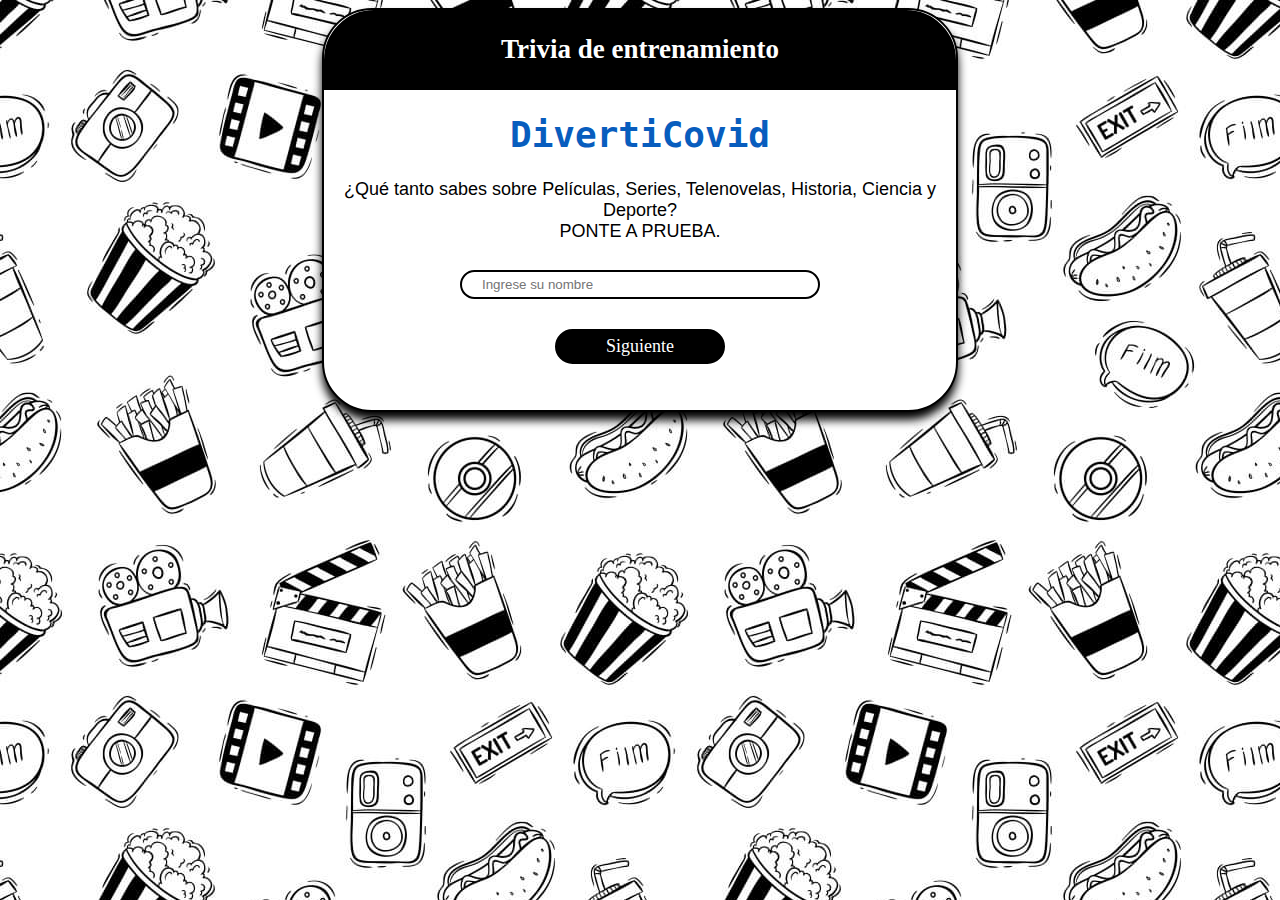
<file: index.html>
<!DOCTYPE html>
<html lang="es">

<head>
    <meta charset="UTF-8">
    <meta http-equiv="X-UA-Compatible" content="IE=edge">
    <meta name="viewport" content="width=device-width, initial-scale=1.0">
    <title>.::Trivia::.</title>
    <link rel="stylesheet" href="CSS/stylo.css">
</head>

<body>

    <main>
        <div class="presentacion11">
            <div class="marca">
                <h2>Trivia de entrenamiento</h2>
            </div>
            <div class="container">
                <h1>DivertiCovid</h1>
                <p>¿Qué tanto sabes sobre Películas, Series, Telenovelas, Historia, Ciencia y Deporte?
                    <br>PONTE A PRUEBA.
                </p>
                <input type="text" id="nombre" name="nombre" placeholder="Ingrese su nombre" class="input">

                <a href="VISTAS/categoria.html" id="boton" class="boton">Siguiente</a>
            </div>
        </div>
    </main>
    <script src="JS/script.js"></script>
</body>

</html>
</file>
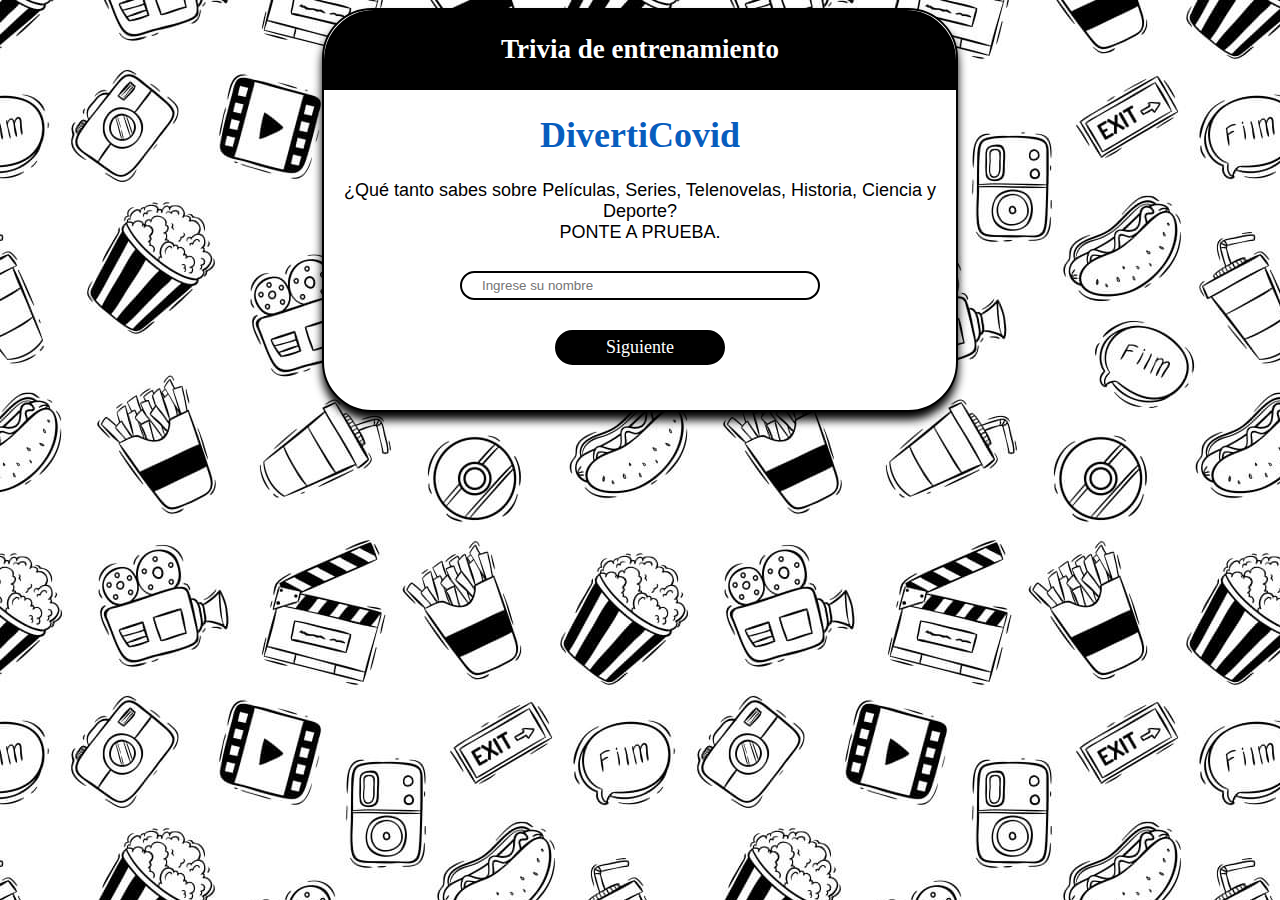
<file: trivia/index.html>
<!DOCTYPE html>
<html lang="es">

<head>
    <meta charset="UTF-8">
    <meta http-equiv="X-UA-Compatible" content="IE=edge">
    <meta name="viewport" content="width=device-width, initial-scale=1.0">
    <title>.::Trivia::.</title>
    <link rel="stylesheet" href="CSS/stylo.css">
</head>

<body>

    <main>
        <div class="presentacion">
            <div class="marca">
                <h2>Trivia de entrenamiento</h2>
            </div>
            <div class="container">
                <h1>DivertiCovid</h1>
                <p>¿Qué tanto sabes sobre Películas, Series, Telenovelas, Historia, Ciencia y Deporte?
                    <br>PONTE A PRUEBA.
                </p>
                <input type="text" id="nombre" name="nombre" placeholder="Ingrese su nombre" class="input">

                <a href="VISTAS/categoria.html" id="boton" class="boton">Siguiente</a>
            </div>
        </div>
    </main>
    <script src="JS/script.js"></script>
</body>

</html>
</file>
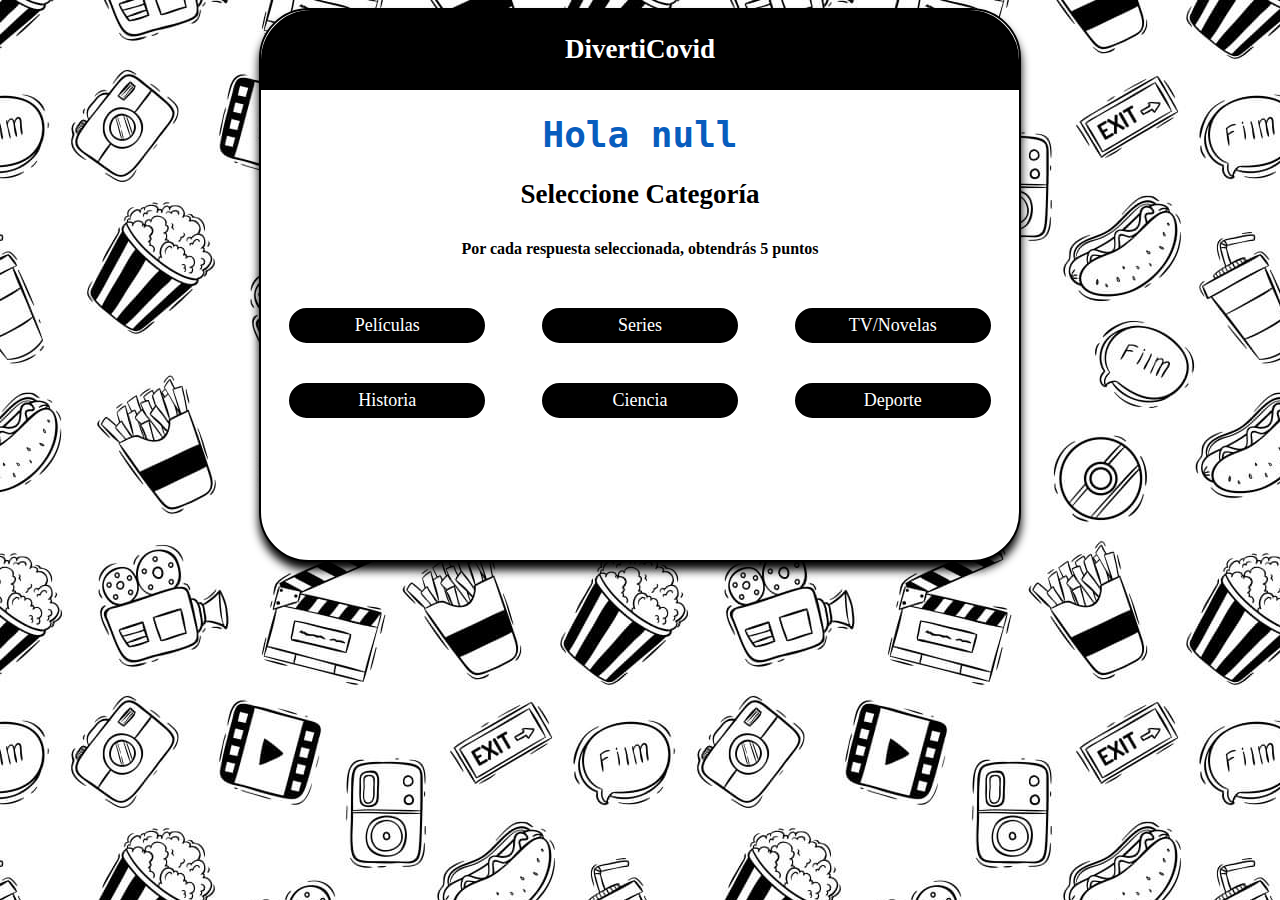
<file: VISTAS/categoria.html>
<!DOCTYPE html>
<html lang="es">

<head>
    <meta charset="UTF-8">
    <meta http-equiv="X-UA-Compatible" content="IE=edge">
    <meta name="viewport" content="width=device-width, initial-scale=1.0">
    <title>.::Categoría::.</title>
    <link rel="stylesheet" href="../CSS/stylo.css">
</head>

<body>
    <!-- <a href="../index.html"></a> -->
    <main>
        <div class="presentacion22">
            <div class="marca">
                <h2>DivertiCovid</h2>
            </div>
            <div class="container">
                <h1 class="titulo" id="saludo">Hola </h1>
                <h2>Seleccione Categoría</h2>
                <h2 class="puntos">Por cada respuesta seleccionada, obtendrás 5 puntos</h2>
                <div class="botones">
                    <a href="peliculas.html" class="boton">Películas</a>
                    <a href="series.html" class="boton">Series</a>
                    <a href="telenovelas.html" class="boton">TV/Novelas</a>
                    <a href="historia.html" class="boton">Historia</a>
                    <a href="ciencia.html" class="boton">Ciencia</a>
                    <a href="deporte.html" class="boton">Deporte</a>
                </div>
                <!-- <p>¿Qué tanto sabes sobre películas, series y Telenovelas? -->
                    <!-- <br>PONTE A PRUEBA. -->
                <!-- </p> -->
                <!-- <input type="text" id="nombre" name="nombre" placeholder="Ingrese su nombre" class="input"> -->

                <!-- <a href="a" id="botton" class="botton">Siguiente</a> -->

            </div>
        </div>
    </main>
    <script src="../JS/categoria.js"></script>
</body>

</html>
</file>
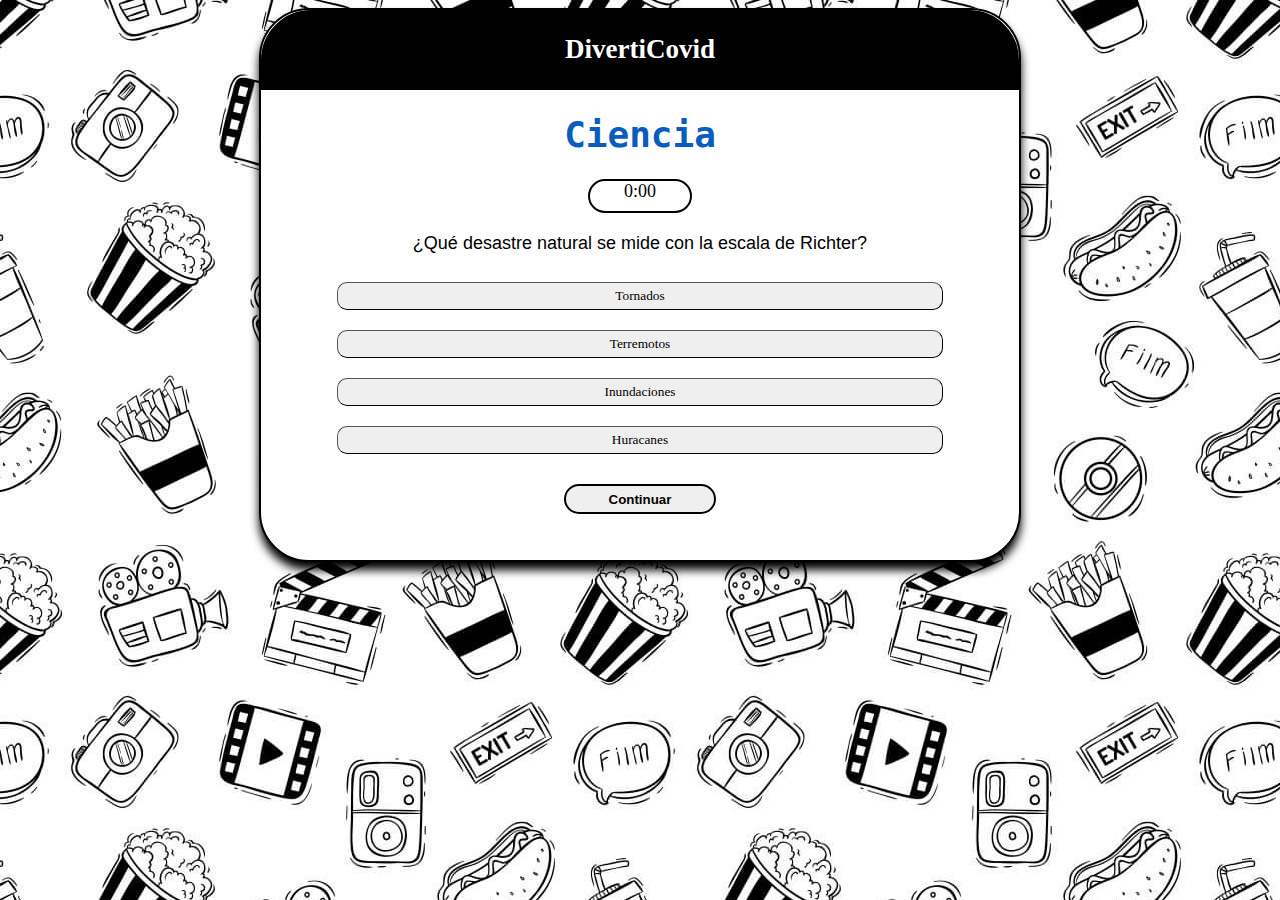
<file: VISTAS/ciencia.html>
<!DOCTYPE html>
<html lang="es">
<head>
    <meta charset="UTF-8">
    <meta http-equiv="X-UA-Compatible" content="IE=edge">
    <meta name="viewport" content="width=device-width, initial-scale=1.0">
    <title>.::Ciencias::.</title>
    <link rel="stylesheet" href="../CSS/stylo.css">
</head>
<body>
    <main>
        <div class="presentacion22">
            <div class="marca">
                <h2>DivertiCovid</h2>
            </div>
            <h1 class="titulo">Ciencia</h1>
            <div class="cronometro" id="cronometro">
                0:00
            </div>
            <div id="pregunta">


            </div>
            <button class="botonSiguiente" id="siguienteTrivia">Continuar</button>
        </div>
    </main>
    <script src="../JS/ciencia.js"></script>
</body>
</html>
</file>
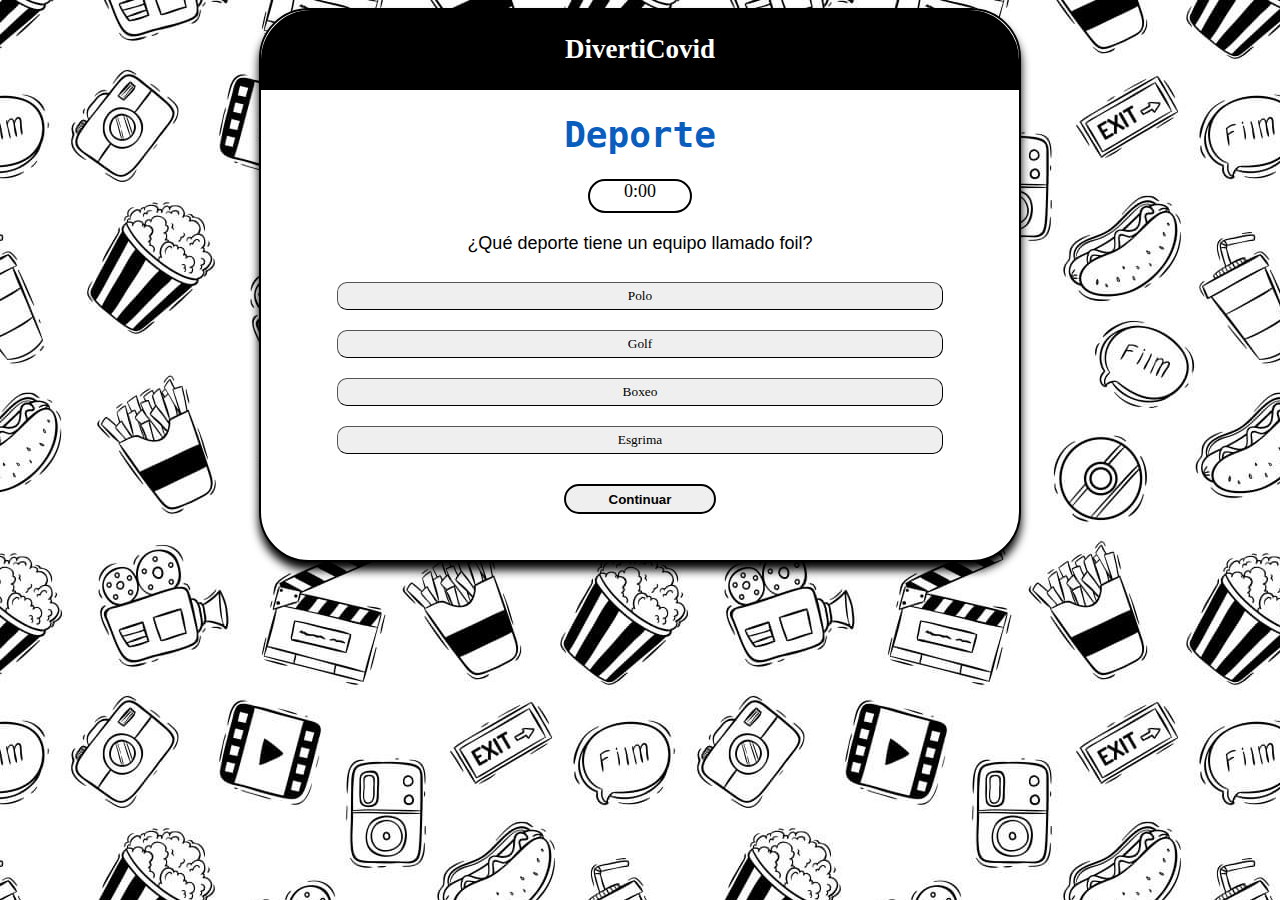
<file: VISTAS/deporte.html>
<!DOCTYPE html>
<html lang="es">
<head>
    <meta charset="UTF-8">
    <meta http-equiv="X-UA-Compatible" content="IE=edge">
    <meta name="viewport" content="width=device-width, initial-scale=1.0">
    <title>.::Deportes::.</title>
    <link rel="stylesheet" href="../CSS/stylo.css">
</head>
<body>
    <main>
        <div class="presentacion22">
            <div class="marca">
                <h2>DivertiCovid</h2>
            </div>
            <h1 class="titulo">Deporte</h1>
            <div class="cronometro" id="cronometro">
                0:00
            </div>
            <div id="pregunta">


            </div>
            <button class="botonSiguiente" id="siguienteTrivia">Continuar</button>
        </div>
    </main>
    <script src="../JS/deporte.js"></script>
</body>
</html>
</file>
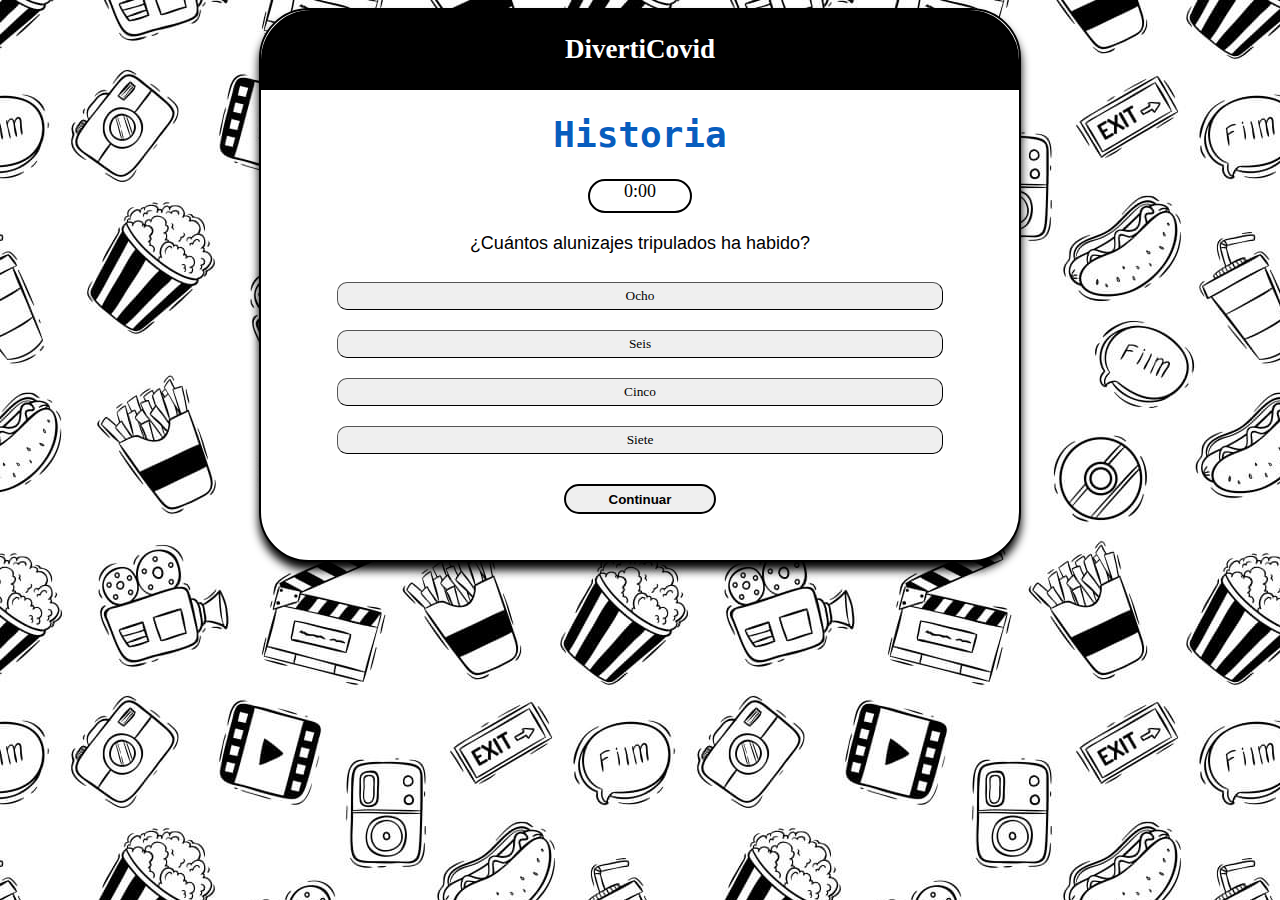
<file: VISTAS/historia.html>
<!DOCTYPE html>
<html lang="es">
<head>
    <meta charset="UTF-8">
    <meta http-equiv="X-UA-Compatible" content="IE=edge">
    <meta name="viewport" content="width=device-width, initial-scale=1.0">
    <title>.::Historia::.</title>
    <link rel="stylesheet" href="../CSS/stylo.css">
</head>
<body>
    <main>
        <div class="presentacion22">
            <div class="marca">
                <h2>DivertiCovid</h2>
            </div>
            <h1 class="titulo">Historia</h1>
            <div class="cronometro" id="cronometro">
                0:00
            </div>
            <div id="pregunta">


            </div>
            <button class="botonSiguiente" id="siguienteTrivia">Continuar</button>
        </div>
    </main>
    <script src="../JS/historia.js"></script>
</body>
</html>
</file>
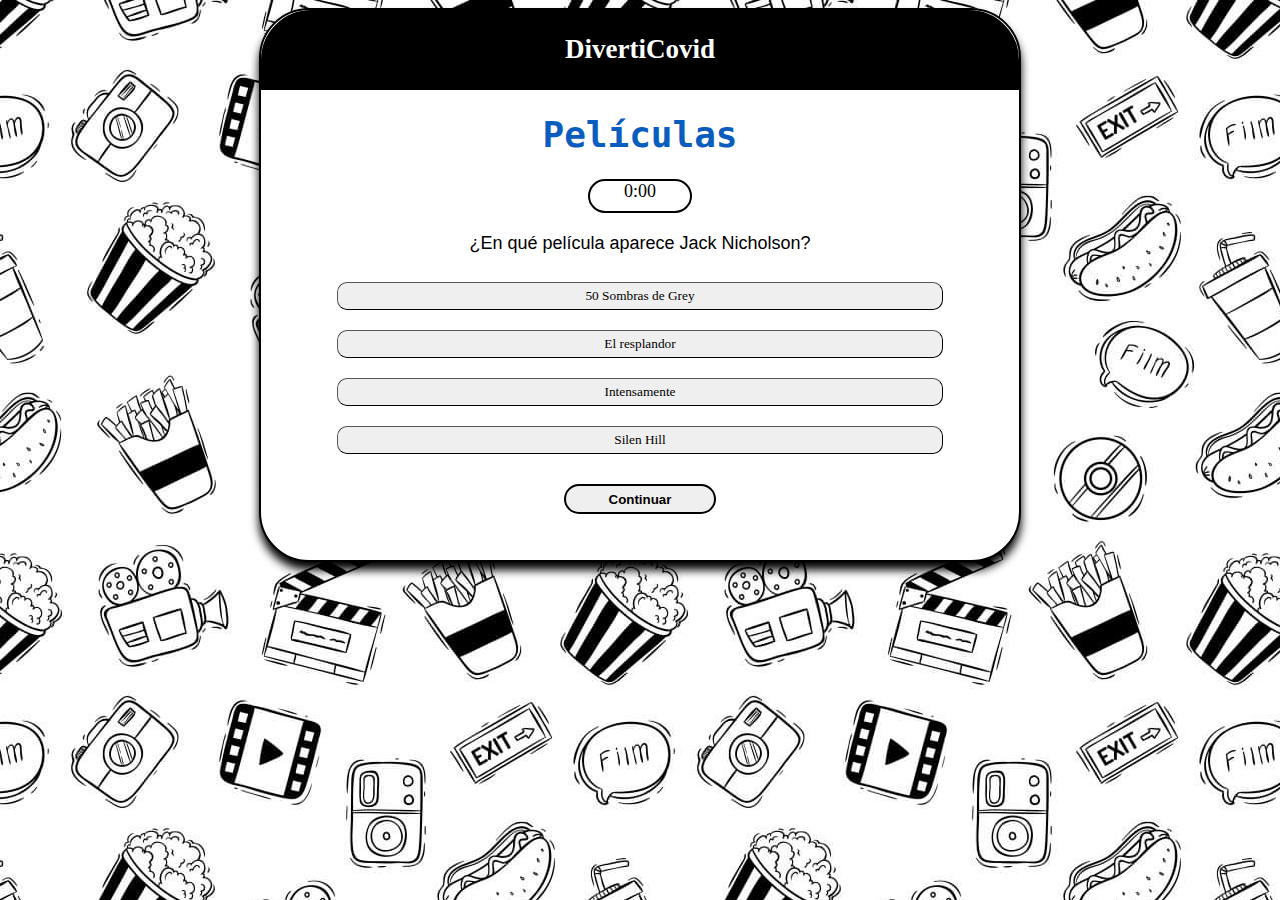
<file: VISTAS/peliculas.html>
<!DOCTYPE html>
<html lang="es">
<head>
    <meta charset="UTF-8">
    <meta http-equiv="X-UA-Compatible" content="IE=edge">
    <meta name="viewport" content="width=device-width, initial-scale=1.0">
    <title>.::Películas::.</title>
    <link rel="stylesheet" href="../CSS/stylo.css">
</head>
<body>
    <main>
        <div class="presentacion22">
            <div class="marca">
                <h2>DivertiCovid</h2>
            </div>
            <h1 class="titulo">Películas</h1>
            <div class="cronometro" id="cronometro">
                0:00
            </div>
            <div id="pregunta">


            </div>
            <button class="botonSiguiente" id="siguienteTrivia">Continuar</button>
        </div>
    </main>
    <script src="../JS/peliculas.js"></script>
</body>
</html>
</file>
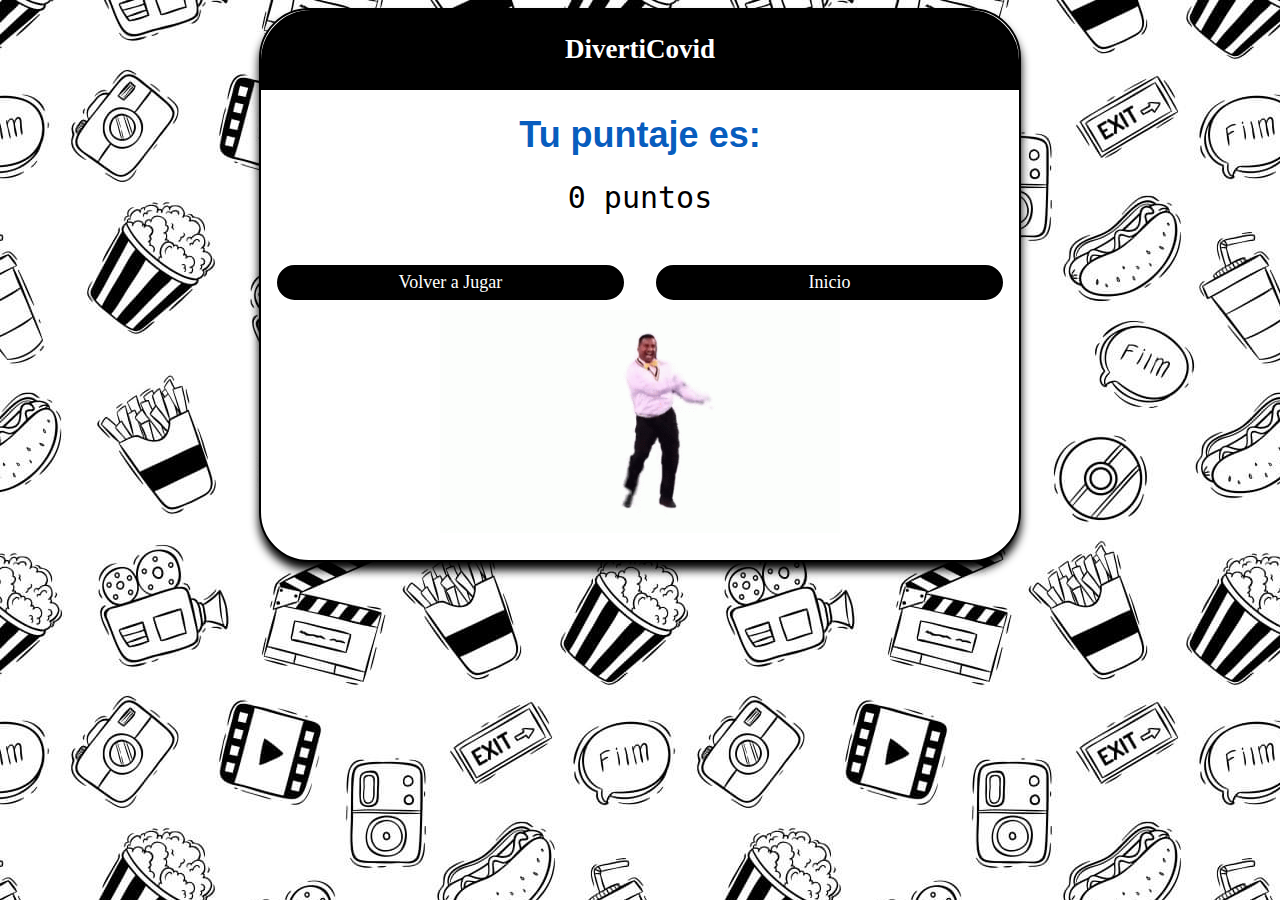
<file: VISTAS/resultado.html>
<!DOCTYPE html>
<html lang="es">
<head>
    <meta charset="UTF-8">
    <meta http-equiv="X-UA-Compatible" content="IE=edge">
    <meta name="viewport" content="width=device-width, initial-scale=1.0">
    <title>.::Trivia::.</title>
    <link rel="stylesheet" href="../CSS/stylo.css">
</head>
<body>

    
    <main>
        <div class="presentacion22">
            <div class="marca">
                <h2>DivertiCovid</h2>
            </div>
            <div class="container">
                <h1 class="puntajeTitulo">Tu puntaje es:</h1>
            </div>
            <div class="puntaje" id="score">
                
            </div>
            <div class="botones">
                <a href="categoria.html" class="botonvolver">Volver a Jugar</a>
                <a href="../index.html" class="botonvolver">Inicio</a>
            </div>
            <img src="../IMAGENES/carlton-dance.gif" alt="gif" width="400px">
        </div>

       
    </main>

    <script src="../JS/resultado.js"></script>
</body>
</html>
</file>
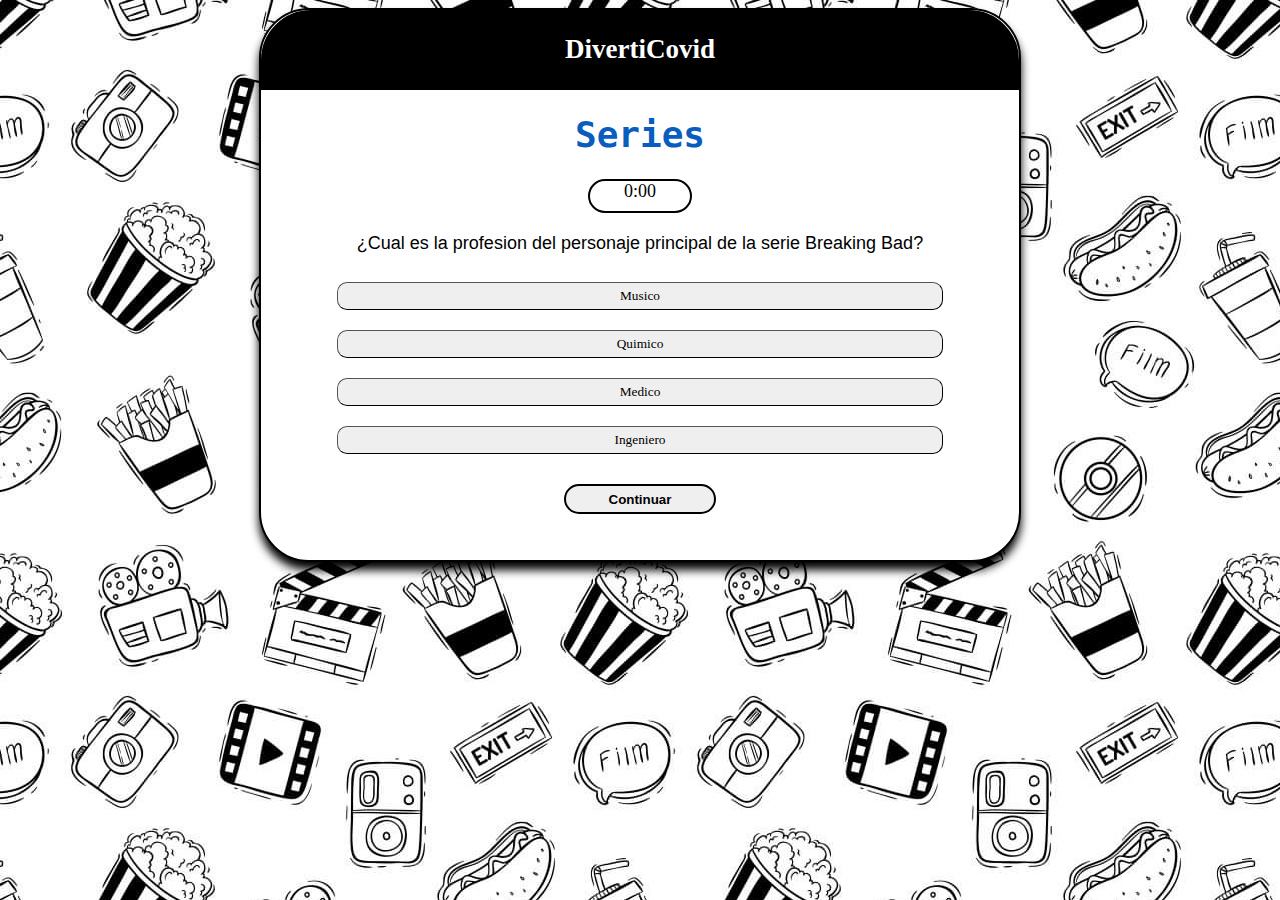
<file: VISTAS/series.html>
<!DOCTYPE html>
<html lang="es">
<head>
    <meta charset="UTF-8">
    <meta http-equiv="X-UA-Compatible" content="IE=edge">
    <meta name="viewport" content="width=device-width, initial-scale=1.0">
    <title>.::Series::.</title>
    <link rel="stylesheet" href="../CSS/stylo.css">
</head>
<body>
    <main>
        <div class="presentacion22">
            <div class="marca">
                <h2>DivertiCovid</h2>
            </div>
            <h1 class="titulo" id="saludo">Series</h1>
            <div class="cronometro" id="cronometro">
                0:00
            </div>
            <div id="pregunta">

            </div>
            <button class="botonSiguiente" id="siguienteTrivia">Continuar</button>
        </div>
    </main>

    <script src="../JS/series.js"></script>
</body>
</html>
</file>
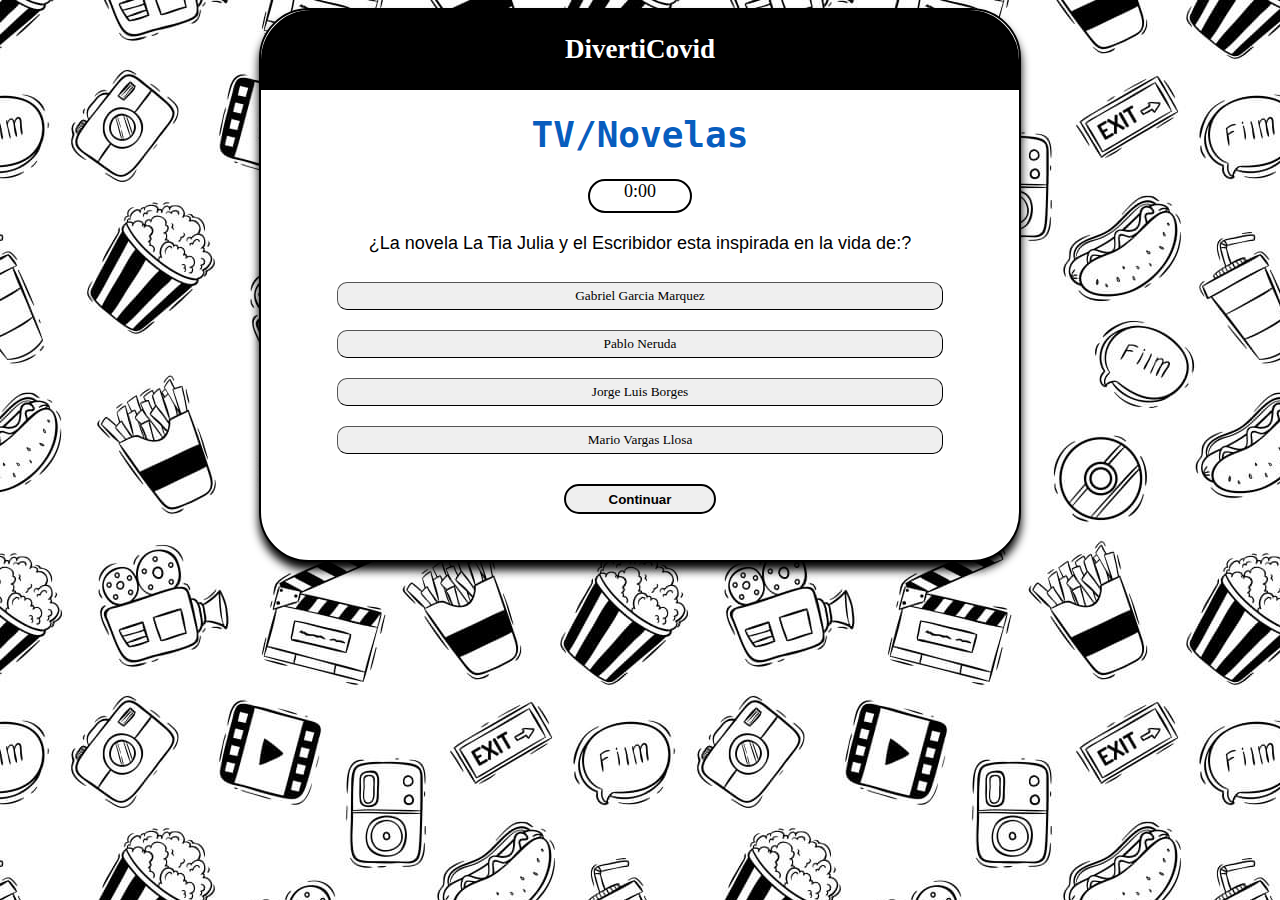
<file: VISTAS/telenovelas.html>
<!DOCTYPE html>
<html lang="es">

<head>
    <meta charset="UTF-8">
    <meta http-equiv="X-UA-Compatible" content="IE=edge">
    <meta name="viewport" content="width=device-width, initial-scale=1.0">
    <title>.::Telenovelas::.</title>
    <link rel="stylesheet" href="../CSS/stylo.css">
</head>

<body>
    <main>
        <div class="presentacion22">
            <div class="marca">
                <h2>DivertiCovid</h2>
            </div>
            <h1 class="titulo" id="saludo">TV/Novelas</h1>
            <div class="cronometro" id="cronometro">
                0:00
            </div>
            <div id="pregunta">

            </div>
            <button class="botonSiguiente" id="siguienteTrivia">Continuar</button>
        </div>
    </main>
    <script src="../JS/telenovelas.js"></script>
</body>

</html>
</file>
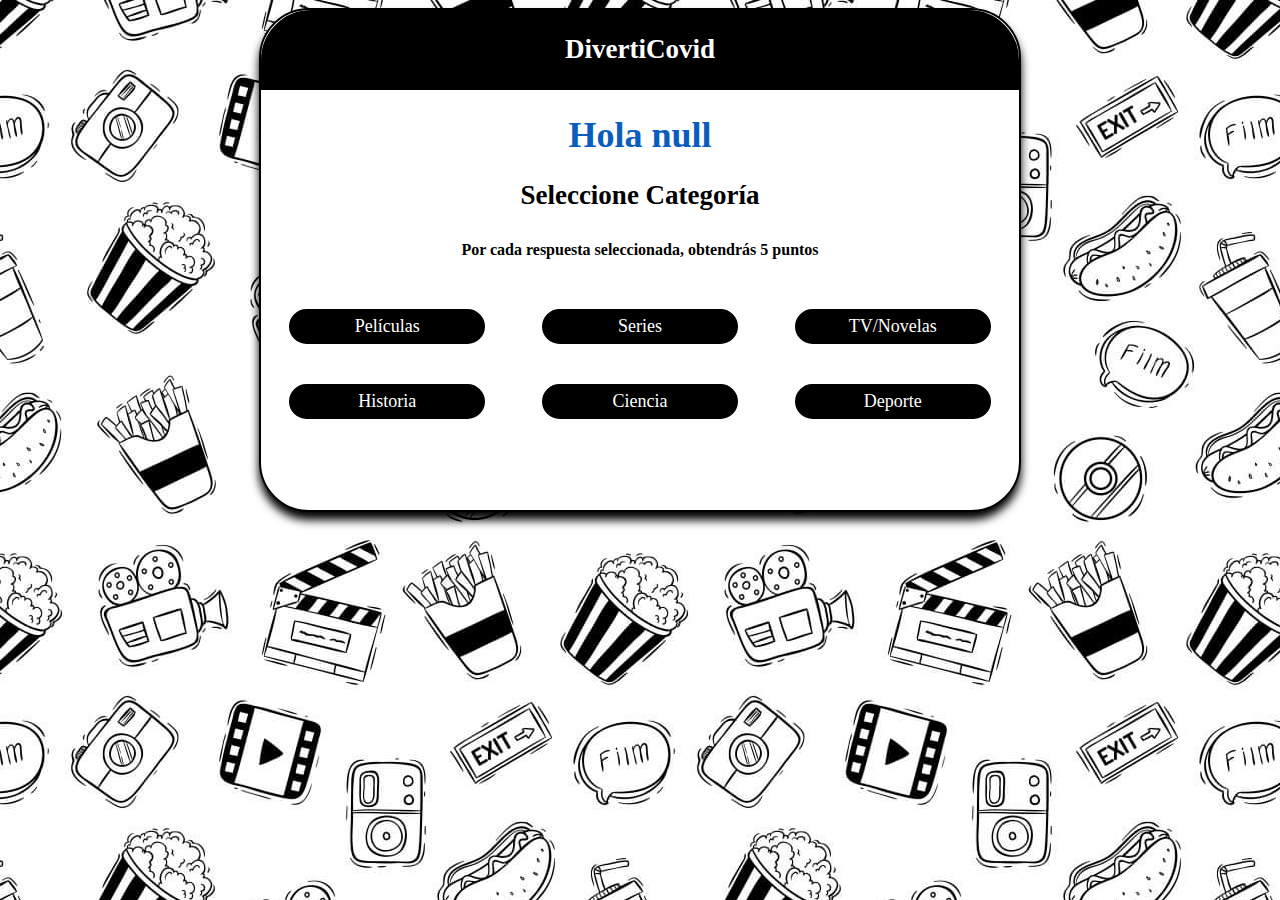
<file: trivia/VISTAS/categoria.html>
<!DOCTYPE html>
<html lang="es">

<head>
    <meta charset="UTF-8">
    <meta http-equiv="X-UA-Compatible" content="IE=edge">
    <meta name="viewport" content="width=device-width, initial-scale=1.0">
    <title>.::Categoría::.</title>
    <link rel="stylesheet" href="../CSS/stylo.css">
</head>

<body>
    <!-- <a href="../index.html"></a> -->
    <main>
        <div class="presentacion2">
            <div class="marca">
                <h2>DivertiCovid</h2>
            </div>
            <div class="container">
                <h1 class="titulo" id="saludo">Hola </h1>
                <h2>Seleccione Categoría</h2>
                <h2 class="puntos">Por cada respuesta seleccionada, obtendrás 5 puntos</h2>
                <div class="botones">
                    <a href="peliculas.html" class="boton">Películas</a>
                    <a href="series.html" class="boton">Series</a>
                    <a href="telenovelas.html" class="boton">TV/Novelas</a>
                    <a href="historia.html" class="boton">Historia</a>
                    <a href="ciencia.html" class="boton">Ciencia</a>
                    <a href="deporte.html" class="boton">Deporte</a>
                </div>
                <!-- <p>¿Qué tanto sabes sobre películas, series y Telenovelas? -->
                    <!-- <br>PONTE A PRUEBA. -->
                <!-- </p> -->
                <!-- <input type="text" id="nombre" name="nombre" placeholder="Ingrese su nombre" class="input"> -->

                <!-- <a href="a" id="botton" class="botton">Siguiente</a> -->

            </div>
        </div>
    </main>
    <script src="../JS/categoria.js"></script>
</body>

</html>
</file>
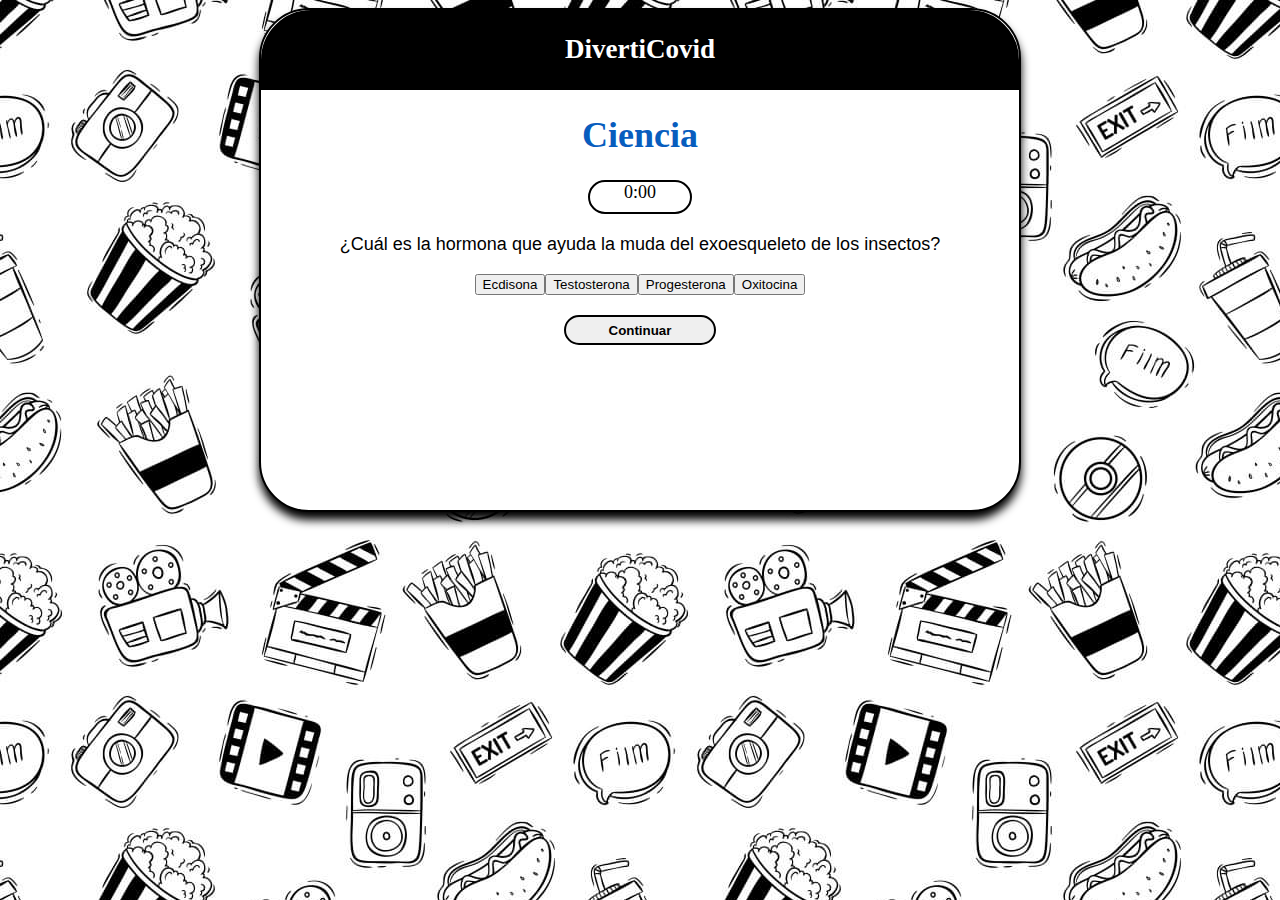
<file: trivia/VISTAS/ciencia.html>
<!DOCTYPE html>
<html lang="es">
<head>
    <meta charset="UTF-8">
    <meta http-equiv="X-UA-Compatible" content="IE=edge">
    <meta name="viewport" content="width=device-width, initial-scale=1.0">
    <title>Document</title>
    <link rel="stylesheet" href="../CSS/stylo.css">
</head>
<body>
    <main>
        <div class="presentacion2">
            <div class="marca">
                <h2>DivertiCovid</h2>
            </div>
            <h1 class="titulo">Ciencia</h1>
            <div class="cronometro" id="cronometro">
                0:00
            </div>
            <div id="pregunta">


            </div>
            <button class="botonSiguiente" id="siguienteTrivia">Continuar</button>
        </div>
    </main>
    <script src="../JS/ciencia.js"></script>
</body>
</html>
</file>
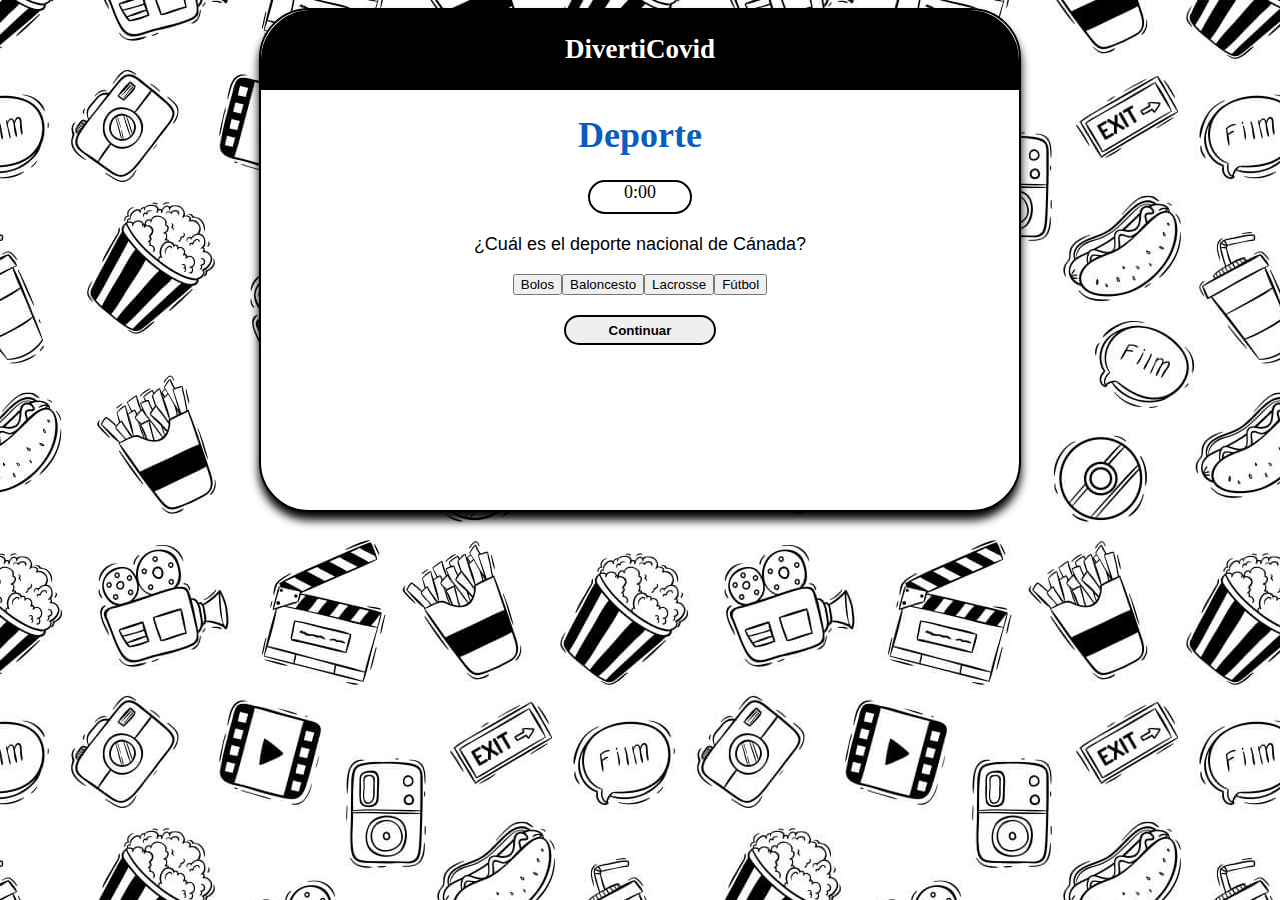
<file: trivia/VISTAS/deporte.html>
<!DOCTYPE html>
<html lang="es">
<head>
    <meta charset="UTF-8">
    <meta http-equiv="X-UA-Compatible" content="IE=edge">
    <meta name="viewport" content="width=device-width, initial-scale=1.0">
    <title>Document</title>
    <link rel="stylesheet" href="../CSS/stylo.css">
</head>
<body>
    <main>
        <div class="presentacion2">
            <div class="marca">
                <h2>DivertiCovid</h2>
            </div>
            <h1 class="titulo">Deporte</h1>
            <div class="cronometro" id="cronometro">
                0:00
            </div>
            <div id="pregunta">


            </div>
            <button class="botonSiguiente" id="siguienteTrivia">Continuar</button>
        </div>
    </main>
    <script src="../JS/deporte.js"></script>
</body>
</html>
</file>
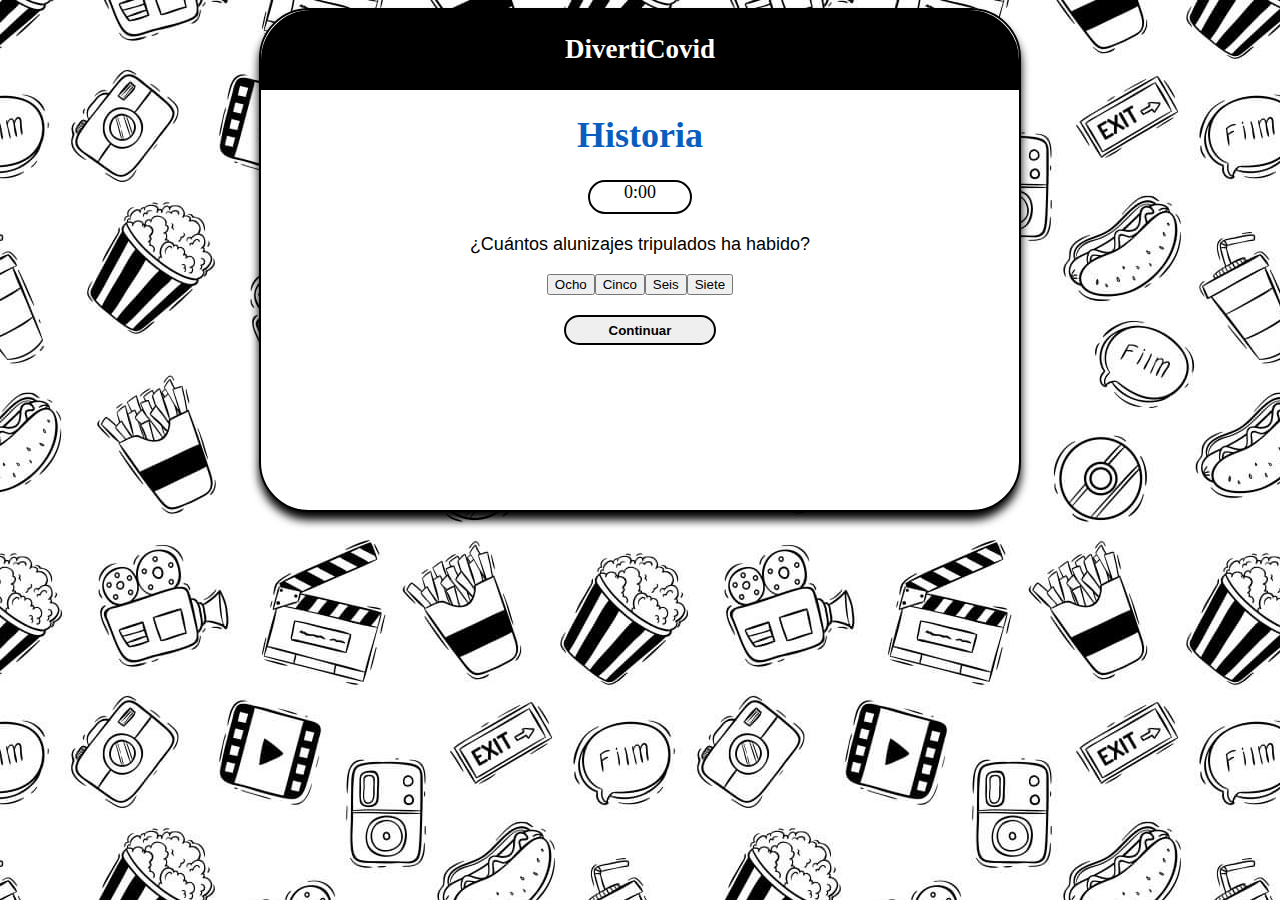
<file: trivia/VISTAS/historia.html>
<!DOCTYPE html>
<html lang="es">
<head>
    <meta charset="UTF-8">
    <meta http-equiv="X-UA-Compatible" content="IE=edge">
    <meta name="viewport" content="width=device-width, initial-scale=1.0">
    <title>Document</title>
    <link rel="stylesheet" href="../CSS/stylo.css">
</head>
<body>
    <main>
        <div class="presentacion2">
            <div class="marca">
                <h2>DivertiCovid</h2>
            </div>
            <h1 class="titulo">Historia</h1>
            <div class="cronometro" id="cronometro">
                0:00
            </div>
            <div id="pregunta">


            </div>
            <button class="botonSiguiente" id="siguienteTrivia">Continuar</button>
        </div>
    </main>
    <script src="../JS/historia.js"></script>
</body>
</html>
</file>
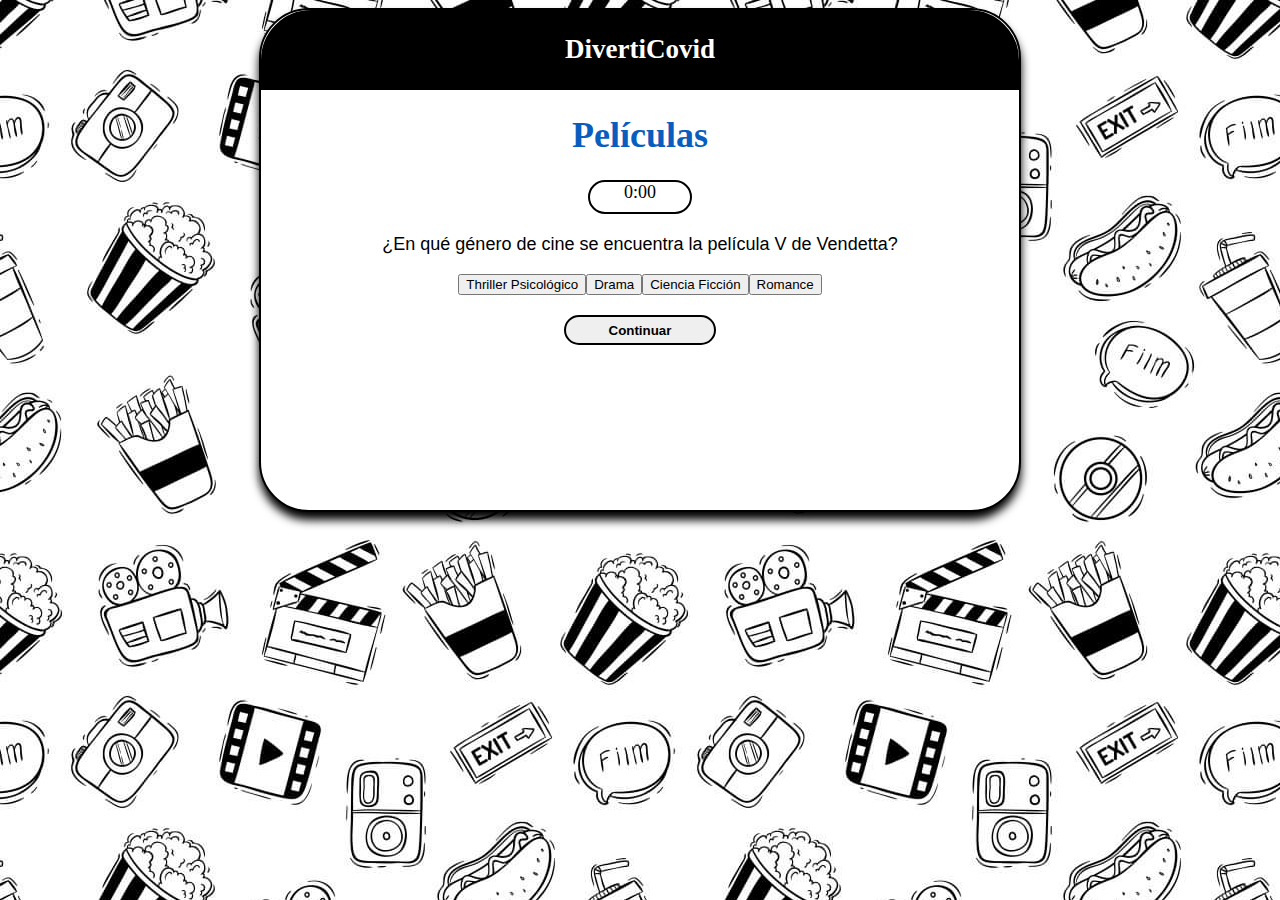
<file: trivia/VISTAS/peliculas.html>
<!DOCTYPE html>
<html lang="es">
<head>
    <meta charset="UTF-8">
    <meta http-equiv="X-UA-Compatible" content="IE=edge">
    <meta name="viewport" content="width=device-width, initial-scale=1.0">
    <title>Document</title>
    <link rel="stylesheet" href="../CSS/stylo.css">
</head>
<body>
    <main>
        <div class="presentacion2">
            <div class="marca">
                <h2>DivertiCovid</h2>
            </div>
            <h1 class="titulo">Películas</h1>
            <div class="cronometro" id="cronometro">
                0:00
            </div>
            <div id="pregunta">


            </div>
            <button class="botonSiguiente" id="siguienteTrivia">Continuar</button>
        </div>
    </main>
    <script src="../JS/peliculas.js"></script>
</body>
</html>
</file>
<file: CSS/stylo.css>
body{
    background-image: url(../IMAGENES/xiomara.jpg);
    text-align: center;
    font-size: 18px;
    font-family: 'Lucida calligraphy';
}

h1{
    color: rgb(8, 93, 190);
    font-family: monospace;
}

p{
    color: black;
    font-family: Arial, Helvetica, sans-serif;
}

.presentacion11{
    border: 2px solid black;
    background-color: white;
    height: 400px;
    width: 50%;
    border-radius: 50px;
    margin: auto;
    box-shadow: 0 8px 10px black;
}

.marca{
    border: 2px solid black;
    border-radius: 50px 50px 0px 0px;
    background-color: black;
    color: white;
}

.input{
    border-radius: 20px;
    width: 50%;
    margin: 10px;
    border: 2px solid black;
    padding: 5px 20px;
}

.boton{
    border: 2px solid black;
    text-decoration: none;
    display: block;
    padding: 5px 20px;
    width: 20%;
    margin: 20px auto;
    border-radius: 30px;
    background-color: black;
    color: white;
}

/* Estilos para Categoría */
.presentacion22{
    border: 2px solid black;
    background-color: white;
    height: 550px;
    width: 60%;
    border-radius: 50px;
    margin: auto;
    box-shadow: 0 8px 10px black;
}

.titulo{
    color: rgb(8, 93, 190);
}

.puntos{
   margin: 30px;
   font-size: 16px; 
}

.botones{
    display: flex;
    flex-wrap: wrap;
}

/* Estilos para peliculas */
.cronometro{
    border: 2px solid black;
    border-radius: 20px;
    height: 30px;
    width: 100px;
    margin: 20px auto;
}

.botonSiguiente{
    border: 2px solid black;
    border-radius: 20px;
    height: 30px;
    width: 20%;
    font-weight: bold;
    margin-top: 20px;
}

    
/* Estilos para Resultados */
.puntajeTitulo{
    color: rgb(8, 93, 190);
    font-family: Arial, Helvetica, sans-serif;
}

.puntaje{
    color: black;
    font-size: 30px;
    font-family: monospace
}

.botonvolver{
    text-decoration: none;
    border: 2px solid black;
    background-color: black;
    border-radius: 20px;
    color: white;
    padding: 5px 20px;
    margin: 10px auto;
    width: 40%;
    margin-top: 50px;
}

.botonTrivias{
    font-family: 'Indie Flower', cursive;
    border-radius: 10px;
    border: 1px outset black;
    padding: 5px;
    margin: 10px auto;
    width: 80%;
}
</file>
<file: trivia/CSS/stylo.css>
body{
    background-image: url(../IMAGENES/xiomara.jpg);
    text-align: center;
    font-size: 18px;
    font-family: 'Lucida calligraphy';
}

h1{
    color: rgb(8, 93, 190);
}

p{
    color: black;
    font-family: Arial, Helvetica, sans-serif;
}

.presentacion{
    border: 2px solid black;
    background-color: white;
    height: 400px;
    width: 50%;
    border-radius: 50px;
    margin: auto;
    box-shadow: 0 8px 10px black;
}

.marca{
    border: 2px solid black;
    border-radius: 50px 50px 0px 0px;
    background-color: black;
    color: white;
}

.input{
    border-radius: 20px;
    width: 50%;
    margin: 10px;
    border: 2px solid black;
    padding: 5px 20px;
}

.boton{
    border: 2px solid black;
    text-decoration: none;
    display: block;
    padding: 5px 20px;
    width: 20%;
    margin: 20px auto;
    border-radius: 30px;
    background-color: black;
    color: white;
}

/* Estilos para Categoría */
.presentacion2{
    border: 2px solid black;
    background-color: white;
    height: 500px;
    width: 60%;
    border-radius: 50px;
    margin: auto;
    box-shadow: 0 8px 10px black;
}

.titulo{
    color: rgb(8, 93, 190);
}

.puntos{
   margin: 30px;
   font-size: 16px; 
}

.botones{
    display: flex;
    flex-wrap: wrap;
}

/* Estilos para peliculas */
.cronometro{
    border: 2px solid black;
    border-radius: 20px;
    height: 30px;
    width: 100px;
    margin: 20px auto;
}

.botonSiguiente{
    border: 2px solid black;
    border-radius: 20px;
    height: 30px;
    width: 20%;
    font-weight: bold;
    margin-top: 20px;
}

/* .respuesta{ */
    /* border: 2px solid black; */
    /* background-color: white; */
    /* height: 40px; */
    /* width: 30%; */
    /* border-raius: 20px; */
    /* margin: auto; /
    /* box-shadow:0 8px 10px black;} */
    
/* Estilos para Resultados */
.puntajeTitulo{
    color: rgb(8, 93, 190);
    font-family: Arial, Helvetica, sans-serif;
}

.puntaje{
    color: black;
    font-size: 30px;
    font-family: monospace
}

.botonvolver{
    text-decoration: none;
    border: 2px solid black;
    background-color: black;
    border-radius: 20px;
    color: white;
    padding: 5px 20px;
    margin: 10px auto;
    width: 40%;
    margin-top: 50px;
}
</file>
